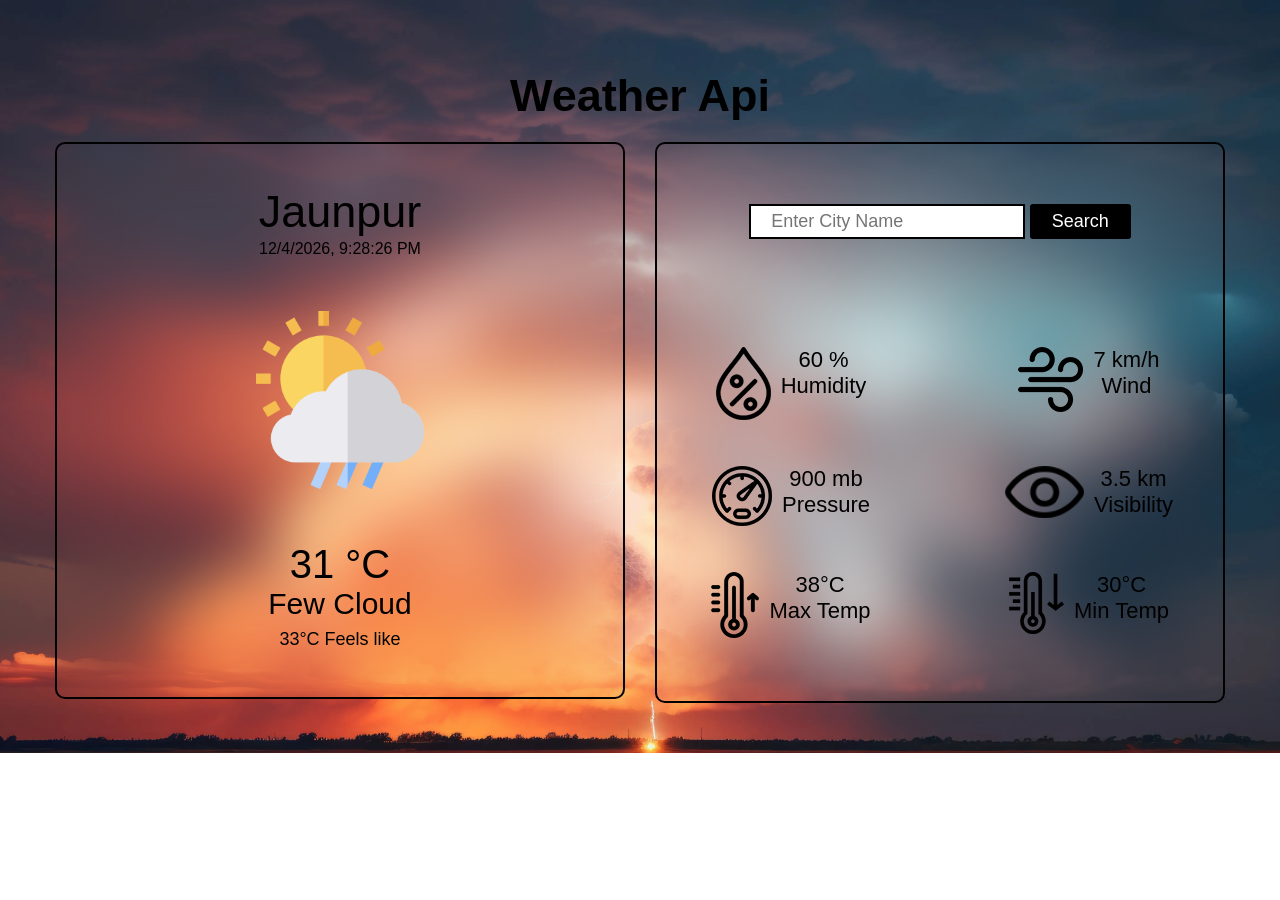
<file: index.html>
<!DOCTYPE html>
<html lang="en">
<head>
    <meta charset="UTF-8">
    <meta name="viewport" content="width=device-width, initial-scale=1.0">
    <title>Weather Api</title>
    <meta name="description" content="Weather Api Website is a Single Page Website build using custom css 12 Grids flexbox layout with JavaScript">
    <link rel="shortcut icon" href="./images/bg3.webp" type="image/x-icon">
    <link rel="stylesheet" href="./CSS/Weather.css">
</head>
<body>
    <section class="wrap-1">
        <div class="container">
            <h1>Weather Api</h1>
            <div class="row">
                <div class="col-6 col-t-12">
                    <div class="side show">
                        <h2 class="city">Jaunpur</h2>
                        <p class="date">Date</p>
                        <img src="./images/drizzle.png" alt="drizzle" class="weather-icon" width="224" height="224">
                        <h3 class="temp">31 °C</h3>
                        <p class="weather-description">Few Cloud</p>
                        <p class="feels_like">33°C Feels like</p>
                    </div>
                </div>
                <div class="col-6 col-t-12">
                    <div class="side">
                       <div class="search">
                            <input type="search" name="search" id="search" placeholder="Enter City Name">
                            <button type="button" class="btn">Search</button>
                       </div>
                        <div class="row">
                            <div class="col-6 col-p-12">
                                <div class="humidity flex justify-center">
                                    <img src="./images/humidity.webp" alt="humidity" width="55" height="73">
                                    <div>
                                        <p class="humid">60 %</p>
                                        <p>Humidity</p>
                                    </div>
                                </div>
                            </div>
                            <div class="col-6 col-p-12">
                                <div class="humidity flex justify-center">
                                    <img src="./images/wind.webp" alt="wind" width="65" height="65">
                                    <div>
                                        <p class="wind">7 km/h</p>
                                        <p>Wind</p>
                                    </div>
                                </div>
                            </div>
                            <div class="col-6 col-p-12">
                                <div class="humidity flex justify-center">
                                    <img src="./images/gauge.webp" alt="pressure" width="60" height="60">
                                    <div>
                                        <p class="pressure">900 mb</p>
                                        <p>Pressure</p>
                                    </div>
                                </div>
                            </div>
                            <div class="col-6 col-p-12">
                                <div class="humidity flex justify-center">
                                    <img src="./images/visibility.webp" alt="Visibility" width="79" height="66">
                                    <div>
                                        <p class="visibility">3.5 km</p>
                                        <p>Visibility</p>
                                    </div>
                                </div>
                            </div>
                            <div class="col-6 col-p-12">
                                <div class="humidity flex justify-center">
                                    <img src="./images/fever.webp" alt="humidity" width="48" height="66">
                                    <div>
                                        <p class="temp_max">38°C</p>
                                        <p>Max Temp</p>
                                    </div>
                                </div>
                            </div>
                            <div class="col-6 col-p-12">
                                <div class="humidity flex justify-center">
                                    <img src="./images/low-temperature.webp" alt="humidity" width="55" height="62">
                                    <div>
                                        <p class="temp_min">30°C</p>
                                        <p>Min Temp</p>
                                    </div>
                                </div>
                            </div>
                        </div>
                    </div>
                </div>
            </div>
        </div>
    </section>
    <script src="./JS/weather.js"></script>
</body>
</html>
</file>
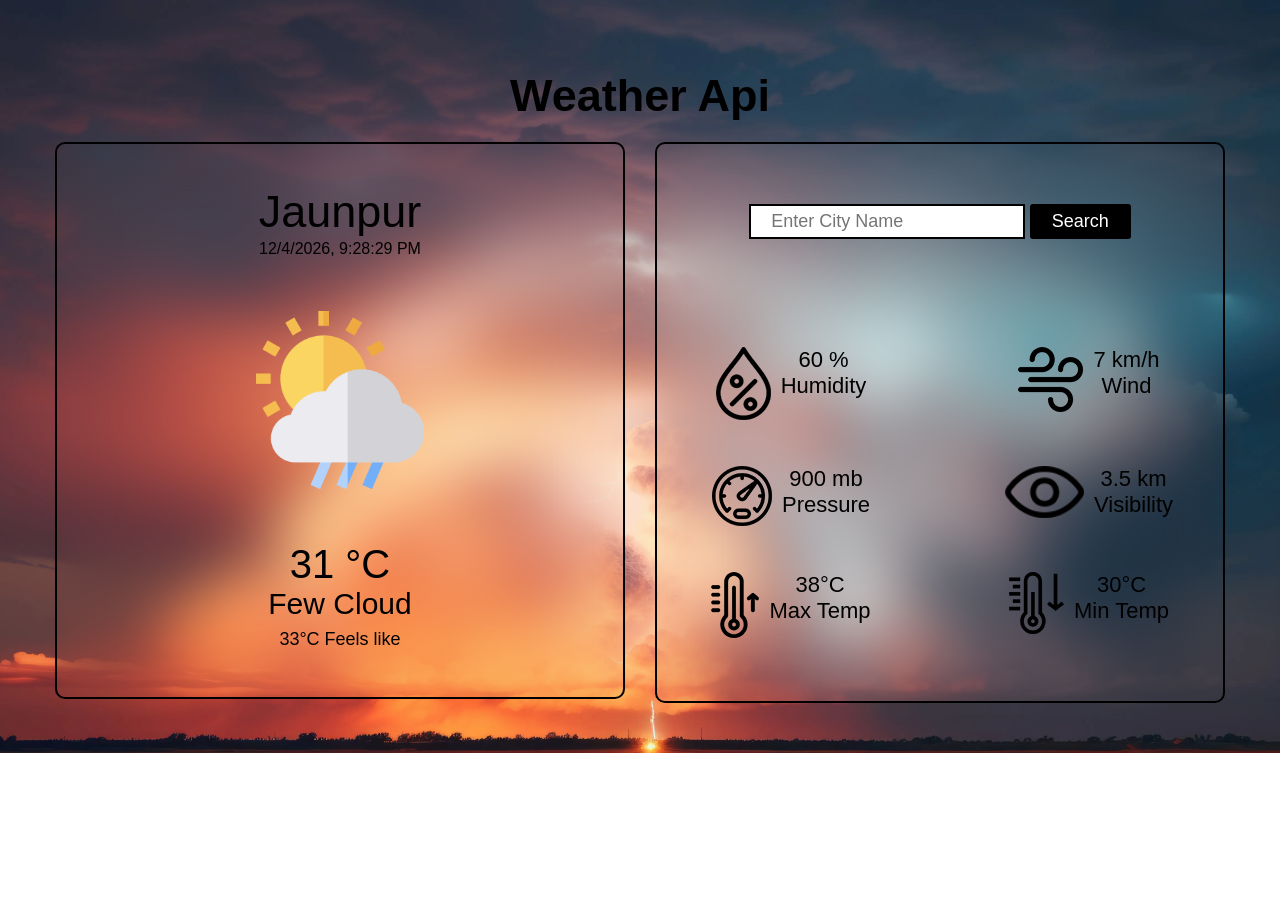
<file: Weather.html>
<!DOCTYPE html>
<html lang="en">
<head>
    <meta charset="UTF-8">
    <meta name="viewport" content="width=device-width, initial-scale=1.0">
    <title>Weather Api</title>
    <link rel="stylesheet" href="./CSS/Weather.css">
</head>
<body>
    <section class="wrap-1">
        <div class="container">
            <h1>Weather Api</h1>
            <div class="row">
                <div class="col-6 col-t-12">
                    <div class="side show">
                        <h2 class="city">Jaunpur</h2>
                        <p class="date">Date</p>
                        <img src="./images/drizzle.png" alt="drizzle" class="weather-icon" width="224" height="224">
                        <h3 class="temp">31 °C</h3>
                        <p class="weather-description">Few Cloud</p>
                        <p class="feels_like">33°C Feels like</p>
                    </div>
                </div>
                <div class="col-6 col-t-12">
                    <div class="side">
                       <div class="search">
                            <input type="search" name="search" id="search" placeholder="Enter City Name">
                            <button type="button" class="btn">Search</button>
                       </div>
                        <div class="row">
                            <div class="col-6 col-p-12">
                                <div class="humidity flex justify-center">
                                    <img src="./images/humidity.webp" alt="humidity" width="55" height="73">
                                    <div>
                                        <p class="humid">60 %</p>
                                        <p>Humidity</p>
                                    </div>
                                </div>
                            </div>
                            <div class="col-6 col-p-12">
                                <div class="humidity flex justify-center">
                                    <img src="./images/wind.webp" alt="wind" width="65" height="65">
                                    <div>
                                        <p class="wind">7 km/h</p>
                                        <p>Wind</p>
                                    </div>
                                </div>
                            </div>
                            <div class="col-6 col-p-12">
                                <div class="humidity flex justify-center">
                                    <img src="./images/gauge.webp" alt="pressure" width="60" height="60">
                                    <div>
                                        <p class="pressure">900 mb</p>
                                        <p>Pressure</p>
                                    </div>
                                </div>
                            </div>
                            <div class="col-6 col-p-12">
                                <div class="humidity flex justify-center">
                                    <img src="./images/visibility.webp" alt="Visibility" width="79" height="66">
                                    <div>
                                        <p class="visibility">3.5 km</p>
                                        <p>Visibility</p>
                                    </div>
                                </div>
                            </div>
                            <div class="col-6 col-p-12">
                                <div class="humidity flex justify-center">
                                    <img src="./images/fever.webp" alt="humidity" width="48" height="66">
                                    <div>
                                        <p class="temp_max">38°C</p>
                                        <p>Max Temp</p>
                                    </div>
                                </div>
                            </div>
                            <div class="col-6 col-p-12">
                                <div class="humidity flex justify-center">
                                    <img src="./images/low-temperature.webp" alt="humidity" width="55" height="62">
                                    <div>
                                        <p class="temp_min">30°C</p>
                                        <p>Min Temp</p>
                                    </div>
                                </div>
                            </div>
                        </div>
                    </div>
                </div>
            </div>
        </div>
    </section>
    <script src="./JS/weather.js"></script>
</body>
</html>
</file>
<file: CSS/Weather.css>
*,::before,::after{margin: 0; box-sizing: border-box;}
button{cursor: pointer; padding: 0;}
img{vertical-align: bottom;}

html{
    font-size: 15px;
}

body{
    font-size: 16px;
    font-family: Verdana, Geneva, Tahoma, sans-serif;
}

.container{
    max-width: 1200px;
    margin: auto;
    padding: 0 1rem;
}

.row{ display: flex; flex-flow: row wrap; margin: 0 -1rem; }
[class^="col"]{ flex: 1 0 auto; padding: 0 1rem; }
.col-1{ flex-basis:8.33%; max-width: 8.33%;}
.col-2{ flex-basis:16.66%; max-width: 16.66%;}
.col-3{ flex-basis:25%; max-width: 25%;}
.col-4{ flex-basis:33.33%; max-width: 33.33%;}
.col-5{ flex-basis:41.66%; max-width: 41.66%;}
.col-6{ flex-basis:50%; max-width: 50%;}
.col-7{ flex-basis:58.33%; max-width: 58.33%;}
.col-8{ flex-basis:66.66%; max-width: 66.66%;}
.col-9{ flex-basis:75%; max-width: 75%;}
.col-10{ flex-basis:83.33%; max-width: 83.33%;}
.col-11{ flex-basis:91.66%; max-width: 91.66%;}
.col-12{ flex-basis:100%; max-width: 100%;}
.flex{display: flex;}
.justify-center{justify-content: center;}


.wrap-1{background: url(../images/bg3.webp) no-repeat center/cover fixed, radial-gradient( circle,  rgba(178,34,34,1), rgba(255,87,51,1) ); padding: 50px 0;}
.wrap-1 h1{font: 600 3rem sans-serif; text-align: center; padding: 20px 0;}
.wrap-1 h2{font: 500 3rem sans-serif; padding: 2px 0;}
.wrap-1 .show img{margin: 2rem 0;}
.wrap-1 .show h3{font: 500 40px sans-serif;}
.wrap-1 .show .weather-description{font: 400 30px sans-serif;}
.wrap-1 .feels_like{font: 400 18px/2 sans-serif;}
.wrap-1 .side{border: 2px solid black; text-align: center; border-radius: 10px; padding: 40px 0; backdrop-filter: blur(30px);}
.wrap-1 .search{margin: 20px 0;}
.wrap-1 .btn{background: #000; color: #fff; border-radius: 3px;}
.wrap-1 .search input,button{padding: 5px 20px; margin-bottom: 65px; background: #fff; color: #000; font: 400 18px sans-serif; border: 2px solid #000;}
.humidity img{max-width: 100%; height: auto; margin-right: 10px;}
.humidity {margin: 23px 0;}
.humidity p{font: 400 22px sans-serif;}
 
@media screen and (max-width:980px) {
    .col-t-12{ flex-basis:100%; max-width: 100%;}
}
@media screen and (max-width:460px) {
    .col-p-12{ flex-basis:100%; max-width: 100%;}

    .wrap-1 .search input, button {padding: 5px 20px; margin-bottom: 25px;} 
}
</file>
